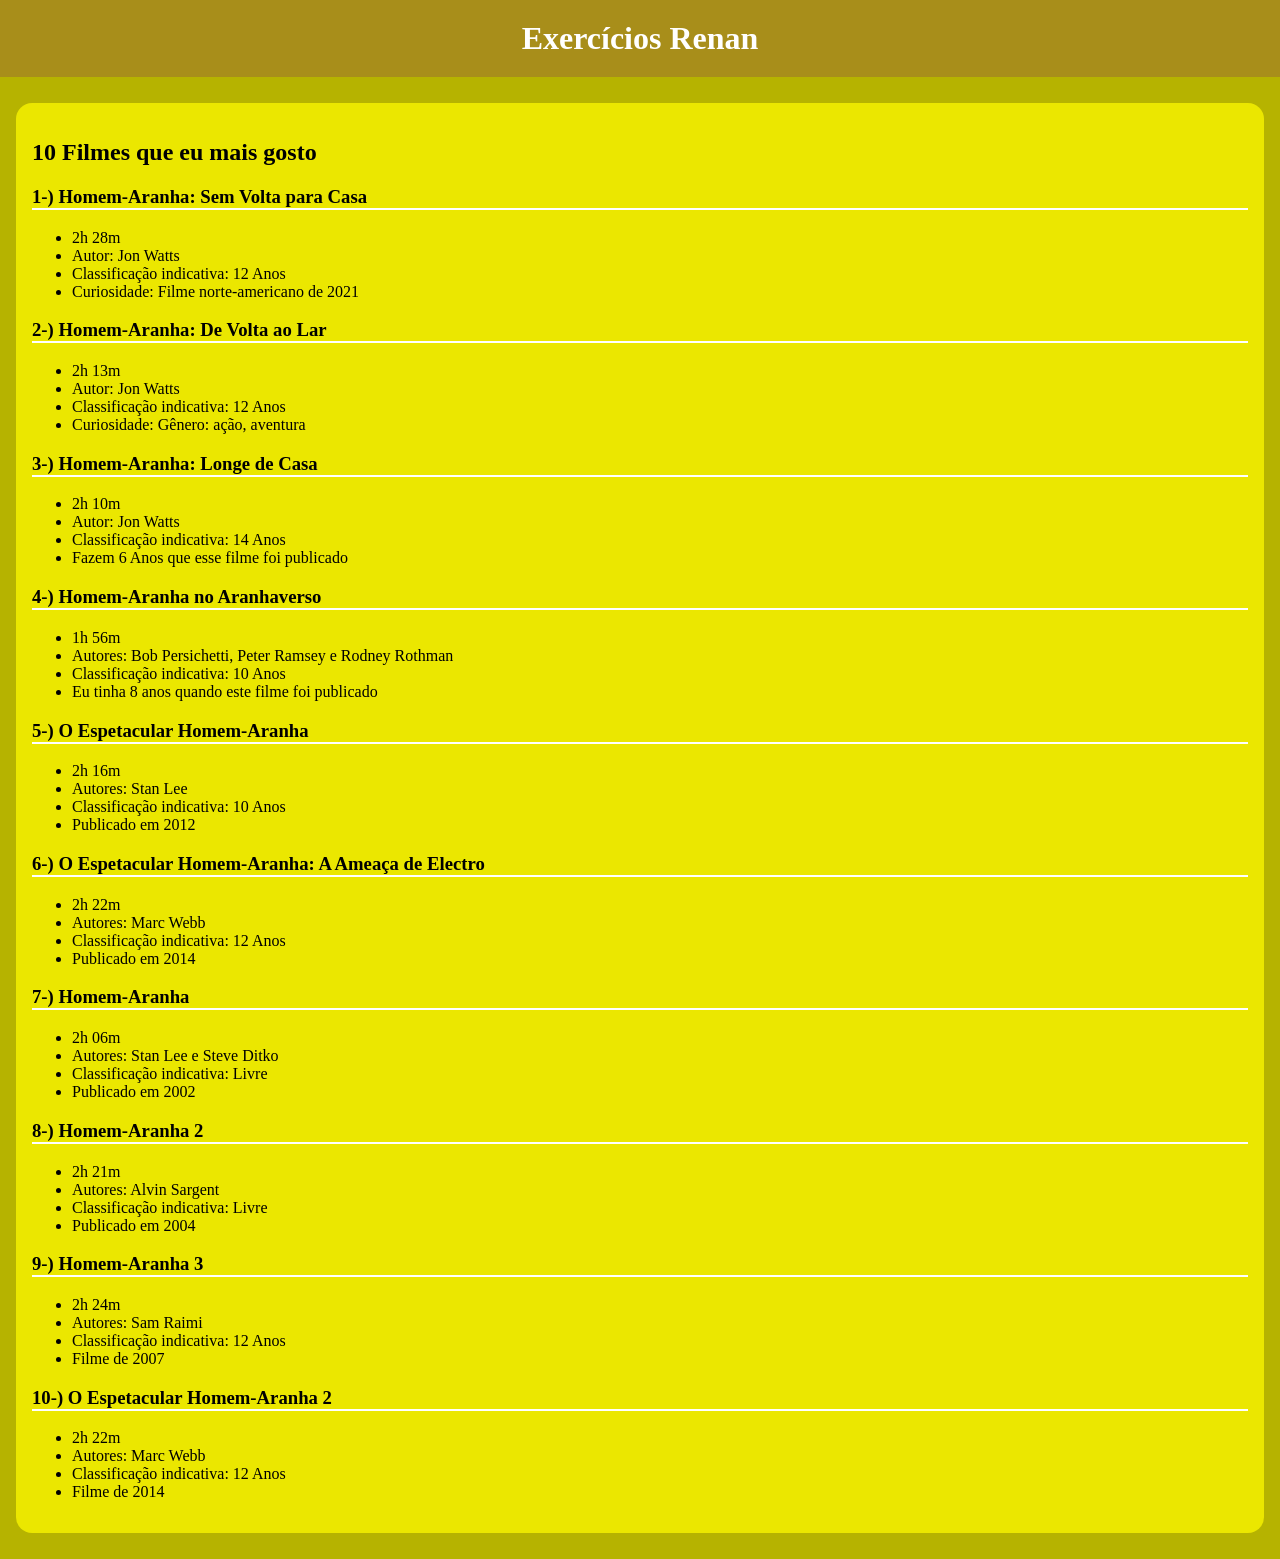
<file: 10Filmes.html>
<!DOCTYPE html>
<html lang="pt-br">
<head>
    <meta charset="UTF-8">
    <meta name="viewport" content="width=device-width, initial-scale=1.0">
    <title>10 Filmes que eu mais gosto</title>
</head>
<body>
    <link rel="stylesheet" href="./style/10Filmes.css">
   
    <!-- Cabeçalho -->
    <header>
        <h1>Exercícios Renan</h1>
    </header>
 
    <!-- Corpo da página -->
    <main>
        <section>
            <h2>10 Filmes que eu mais gosto</h2>
            <div class="container">
                <!-- Lista não ordenada -->
                <div>
                    <h3>1-) Homem-Aranha: Sem Volta para Casa</h3>
                    <ul>
                        <li>2h 28m</li>
                        <li>Autor: Jon Watts</li>
                        <li>Classificação indicativa: 12 Anos</li>
                        <li>Curiosidade: Filme norte-americano de 2021</li>
                    </ul>
                </div>
                <!-- Lista ordenada -->
                <div>
                    <h3>2-) Homem-Aranha: De Volta ao Lar</h3>
                    <ul>
                        <li>2h 13m</li>
                        <li>Autor: Jon Watts</li>
                        <li>Classificação indicativa: 12 Anos</li>
                        <li>Curiosidade: Gênero: ação, aventura</li>           
                    </ul>
                </div>
                <div>
                    <h3>3-) Homem-Aranha: Longe de Casa</h3>
                    <ul>
                        <li>2h 10m</li>
                        <li>Autor: Jon Watts</li>
                        <li>Classificação indicativa: 14 Anos</li>
                        <li>Fazem 6 Anos que esse filme foi publicado</li>           
                    </ul>
                </div>
                <div>
                    <h3>4-) Homem-Aranha no Aranhaverso</h3>
                    <ul>
                        <li>1h 56m</li>
                        <li>Autores: Bob Persichetti, Peter Ramsey e Rodney Rothman</li>
                        <li>Classificação indicativa: 10 Anos</li>
                        <li>Eu tinha 8 anos quando este filme foi publicado</li>           
                    </ul>
                </div>
                <div>
                    <h3>5-) O Espetacular Homem-Aranha</h3>
                    <ul>
                        <li>2h 16m</li>
                        <li>Autores: Stan Lee</li>
                        <li>Classificação indicativa: 10 Anos</li>
                        <li>Publicado em 2012</li>           
                    </ul>
                </div>
                <div>
                    <h3>6-) O Espetacular Homem-Aranha: A Ameaça de Electro</h3>
                    <ul>
                        <li>2h 22m</li>
                        <li>Autores: Marc Webb</li>
                        <li>Classificação indicativa: 12 Anos</li>
                        <li>Publicado em 2014</li>           
                    </ul>
                </div>
                <div>
                    <h3>7-) Homem-Aranha</h3>
                    <ul>
                        <li>2h 06m</li>
                        <li>Autores: Stan Lee e Steve Ditko</li>
                        <li>Classificação indicativa: Livre</li>
                        <li>Publicado em 2002</li>           
                    </ul>
                </div>
                 <div>
                    <h3>8-) Homem-Aranha 2</h3>
                    <ul>
                        <li>2h 21m</li>
                        <li>Autores: Alvin Sargent</li>
                        <li>Classificação indicativa: Livre</li>
                        <li>Publicado em 2004</li>           
                    </ul>
                </div>
                  <div>
                    <h3>9-) Homem-Aranha 3</h3>
                    <ul>
                        <li>2h 24m</li>
                        <li>Autores: Sam Raimi</li>
                        <li>Classificação indicativa: 12 Anos</li>
                        <li>Filme de 2007</li>           
                    </ul>
                </div>
                 <div>
                    <h3>10-) O Espetacular Homem-Aranha 2</h3>
                    <ul>
                        <li>2h 22m</li>
                        <li>Autores: Marc Webb</li>
                        <li>Classificação indicativa: 12 Anos</li>
                        <li>Filme de 2014</li>           
                    </ul>
                </div>


        </section>
 
 
</body>
</html>
</file>
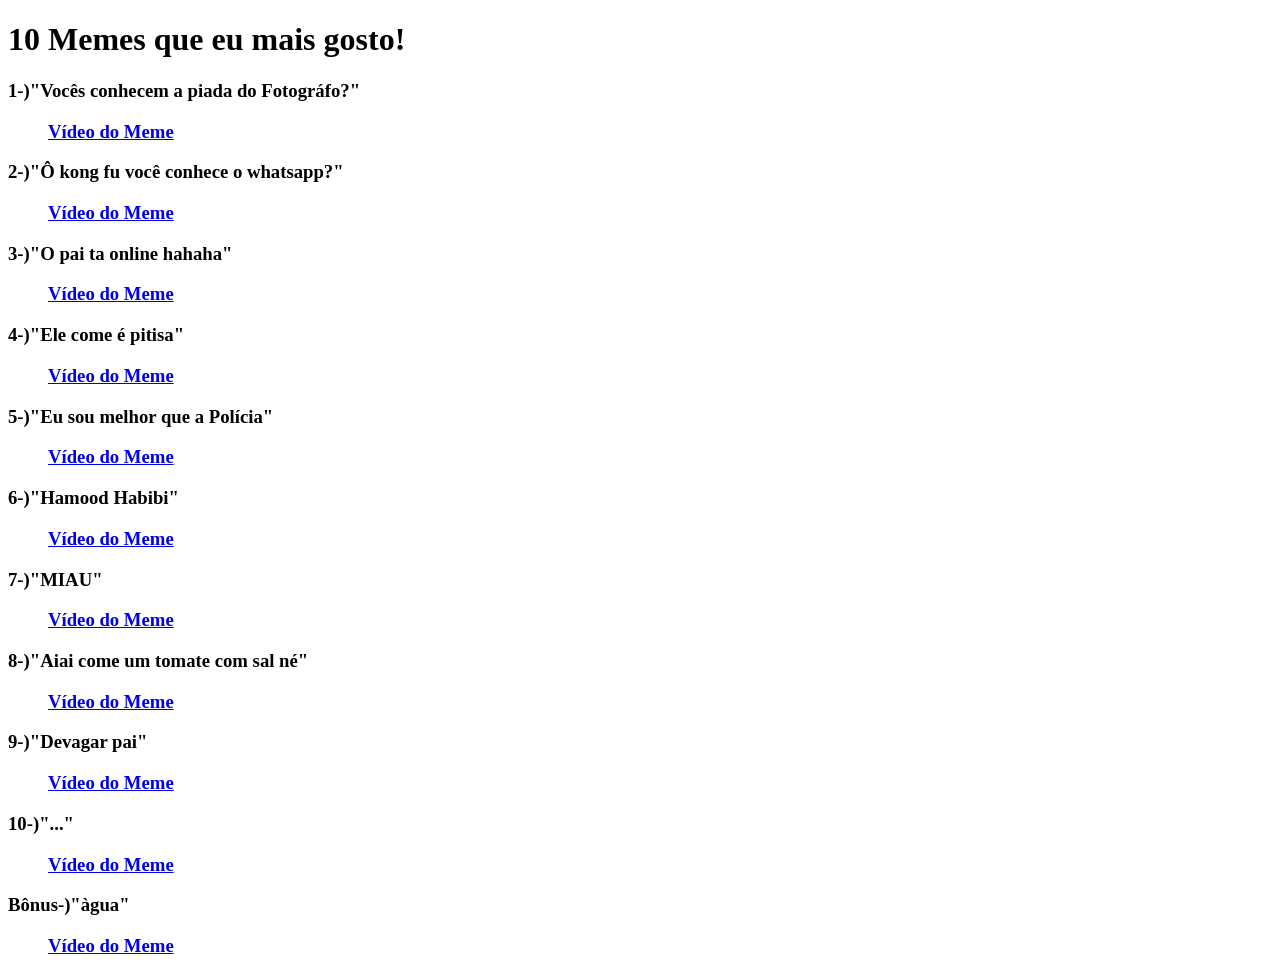
<file: 10Memes.html>
<!DOCTYPE html>
<html lang="en">
<head>
    <meta charset="UTF-8">
    <meta name="viewport" content="width=device-width, initial-scale=1.0">
    <title>10 Memes que eu mais gosto</title>
</head>
<body>
        <h1>10 Memes que eu mais gosto!</h1>

    <div>
            <h3>1-)"Vocês conhecem a piada do Fotográfo?" </h3>
            <ul>
            
          <a href="https://vt.tiktok.com/ZSfHCKpb6/" target="_blank"><h3>Vídeo do Meme</h3></a>
                                       
            </ul>
    </div>
    <div>
            <h3>2-)"Ô kong fu você conhece o whatsapp?" </h3>
            <ul>
            
          <a href="https://www.tiktok.com/@lucas____memes/video/7263147869111127302?is_from_webapp=1&sender_device=pc" target="_blank"><h3>Vídeo do Meme</h3></a>
                                       
            </ul>
    </div>
    <div>
            <h3>3-)"O pai ta online hahaha" </h3>
            <ul>
            
          <a href="https://www.tiktok.com/@aleatrio.2.05/video/7297054249375124742?is_from_webapp=1&sender_device=pc" target="_blank"><h3>Vídeo do Meme</h3></a>
                                       
            </ul>
    </div>
    <div>
            <h3>4-)"Ele come é pitisa" </h3>
            <ul>
            
          <a href="https://www.tiktok.com/@yan_015/video/7563047344480980242?is_from_webapp=1&sender_device=pc" target="_blank"><h3>Vídeo do Meme</h3></a>
                                       
            </ul>
    </div>
    <div>
            <h3>5-)"Eu sou melhor que a Polícia" </h3>
            <ul>
            
          <a href="https://www.tiktok.com/@yurizin2245/video/7506712617566686469?is_from_webapp=1&sender_device=pc" target="_blank"><h3>Vídeo do Meme</h3></a>
                                       
            </ul>
    </div>
    <div>
            <h3>6-)"Hamood Habibi" </h3>
            <ul>
            
          <a href="https://www.tiktok.com/@vitoxb/video/7541594446765346053?is_from_webapp=1&sender_device=pc" target="_blank"><h3>Vídeo do Meme</h3></a>
                                       
            </ul>
    </div>
    <div>
            <h3>7-)"MIAU" </h3>
            <ul>
            
          <a href="https://www.tiktok.com/@xitiposti.kkkkkkk/video/7571633614287424788?is_from_webapp=1&sender_device=pc" target="_blank"><h3>Vídeo do Meme</h3></a>
                                       
            </ul>
    </div>
    <div>
            <h3>8-)"Aiai come um tomate com sal né" </h3>
            <ul>
            
          <a href="https://www.tiktok.com/@xitiposti.kkkkkkk/video/7575350271430184213?is_from_webapp=1&sender_device=pc" target="_blank"><h3>Vídeo do Meme</h3></a>
                                       
            </ul>
    </div>
    <div>
            <h3>9-)"Devagar pai" </h3>
            <ul>
            
          <a href="https://www.tiktok.com/@kennysalazzarl/video/7323303579932986630?is_from_webapp=1&sender_device=pc" target="_blank"><h3>Vídeo do Meme</h3></a>
                                       
            </ul>
    </div>
    <div>
            <h3>10-)"..." </h3>
            <ul>
            
          <a href="https://www.tiktok.com/@xitiposti.kkkkkkk/video/7569406796243275029?is_from_webapp=1&sender_device=pc" target="_blank"><h3>Vídeo do Meme</h3></a>
                                       
            </ul>
    </div>
    <div>
            <h3>Bônus-)"àgua" </h3>
            <ul>
            
          <a href="https://www.tiktok.com/@selfmadepd_/video/7561129896118848798?is_from_webapp=1&sender_device=pc" target="_blank"><h3>Vídeo do Meme</h3></a>
                                       
            </ul>
    </div>
</body>
</html>
</file>
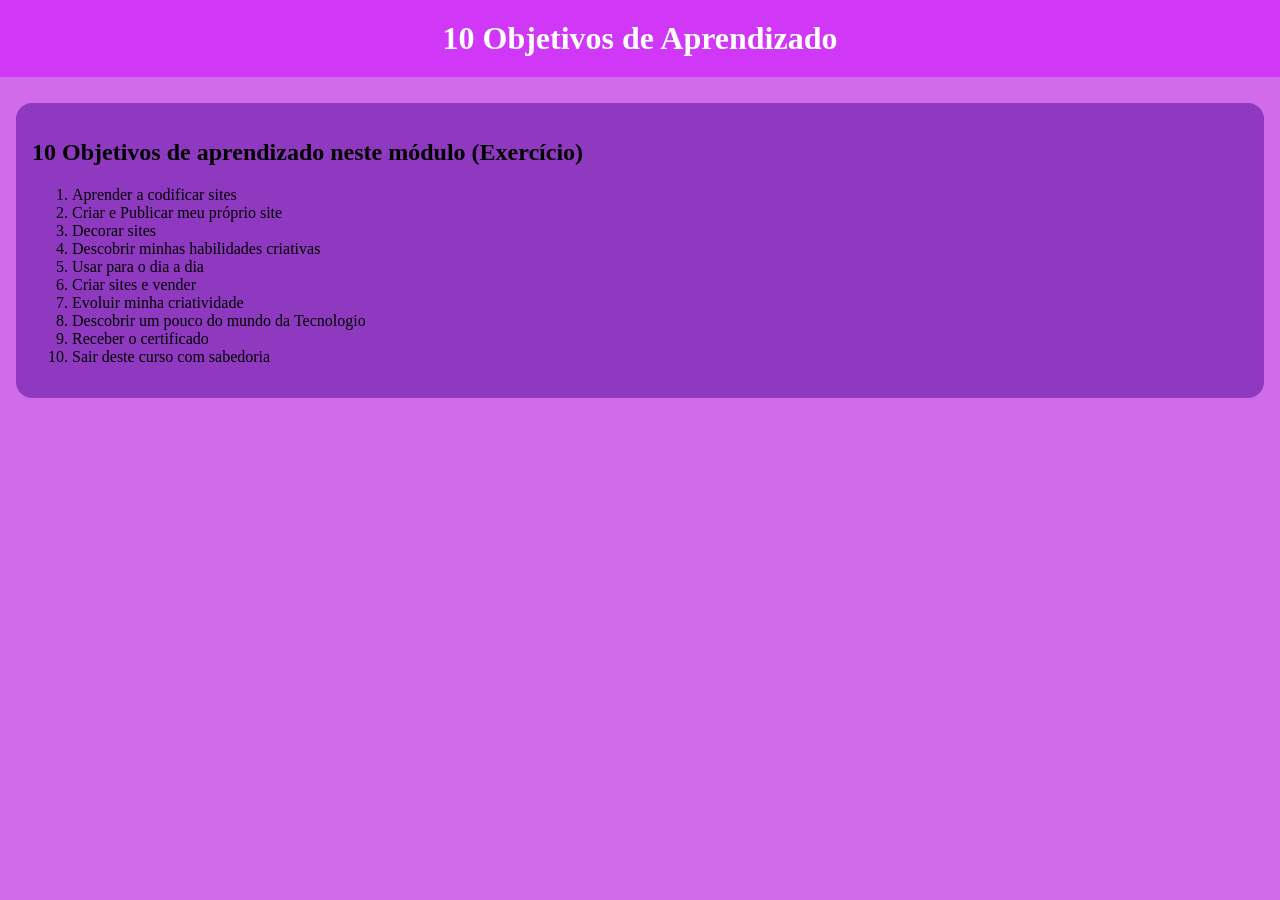
<file: 10Objetivos.html>
<!DOCTYPE html>
<html lang="pt-br">
<head>
    <meta charset="UTF-8">
    <meta name="viewport" content="width=device-width, initial-scale=1.0">
    <title>10 Objetivos no curso</title>
</head>
<body>
    <link rel="stylesheet" href="./style/10Objetivos.css">
   
    <!-- Cabeçalho -->
    <header>
        <h1>10 Objetivos de Aprendizado</h1>
    </header>
 
    <!-- Corpo da página -->
    <main>
        <section>
            <h2>10 Objetivos de aprendizado neste módulo (Exercício)</h2>
            <div class="container">
                <!-- Lista ordenada -->
                <div>
                    <ol>
                       
                        <li>Aprender a codificar sites</li>
                        <li>Criar e Publicar meu próprio site</li>
                        <li>Decorar sites</li>
                        <li>Descobrir minhas habilidades criativas</li>
                        <li>Usar para o dia a dia</li>
                        <li>Criar sites e vender</li>
                        <li>Evoluir minha criatividade</li>
                        <li>Descobrir um pouco do mundo da Tecnologio</li>
                        <li>Receber o certificado</li>
                        <li>Sair deste curso com sabedoria</li>
                    </ol>
                </div>
            </div>
        </section>
 
 
</body>
</html>
</file>
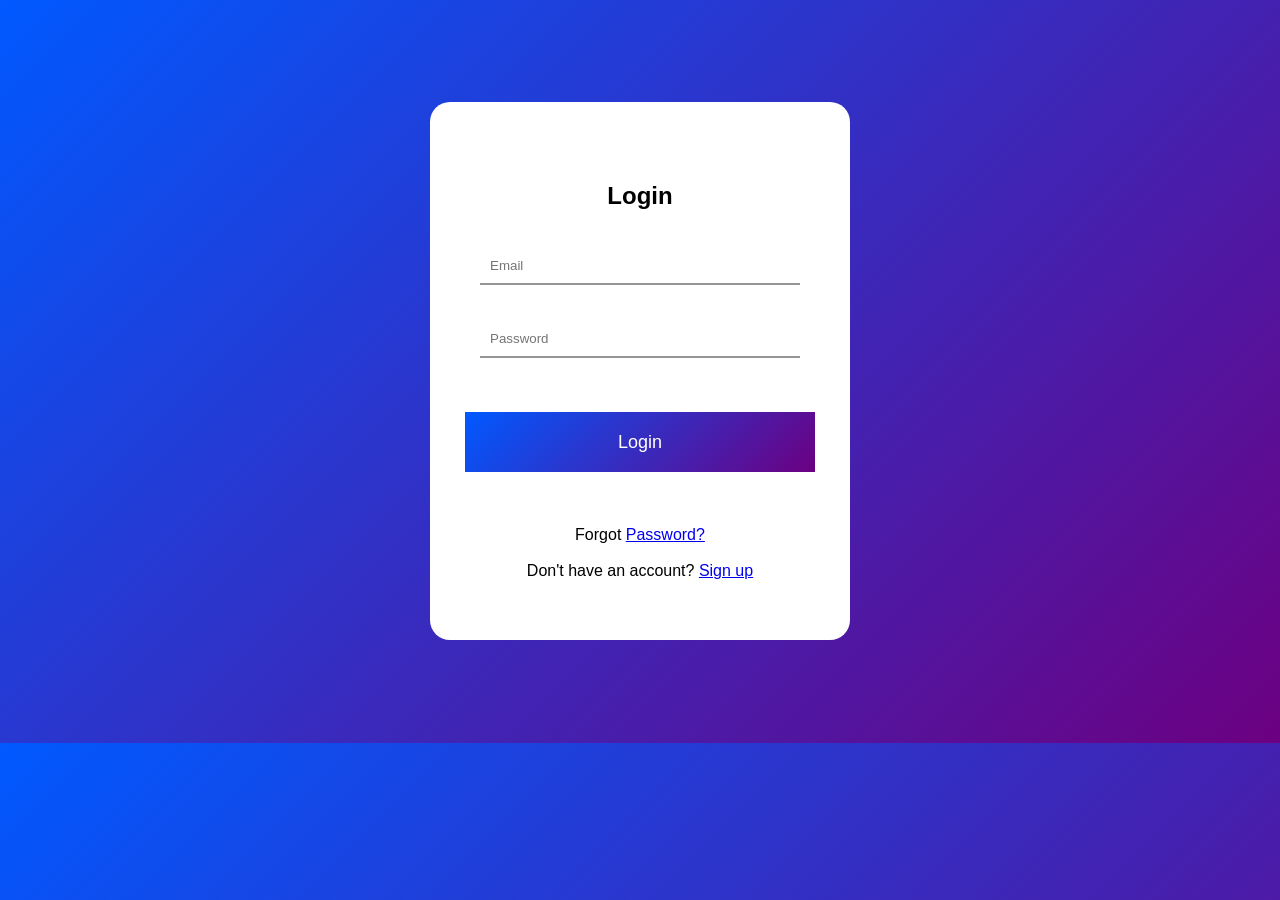
<file: exercicio1.html>
<!DOCTYPE html>
<html lang="pt-br">

<head>
    <meta charset="UTF-8">
    <meta name="viewport" content="width=device-width, initial-scale=1.0">
    <title>Ecercício Avaliativo 1</title>
</head>

<body>
    <link rel="stylesheet" href="./exercicio1.css">

    <!-- Corpo da página -->
    <main>
        <section>
            <h1>Login</h1>
            <br>
            <div class="box">
                <form action="">
                    <!-- input= caixa do formulário -->
                    <div class="inputBox">

                        <input type="text" name="Email" placeholder="Email">

                    </div>
                    <br>
                    <br>

                    <div class="inputBox">

                        <input type="password" name="Password" placeholder="Password">

                    </div>
                </form>
                <br>
                <br>
                <br>
                <button>Login</button>
                <br>
                <br>
                <br>
                <br>
                Forgot <a href="labubonicos.1234html">Password?</a>
                <br>
                <br>
                Don't have an account? <a href="labubonicozinhos.1234html">Sign up</a>
        </section>
    </main>

</body>

</html>
</file>
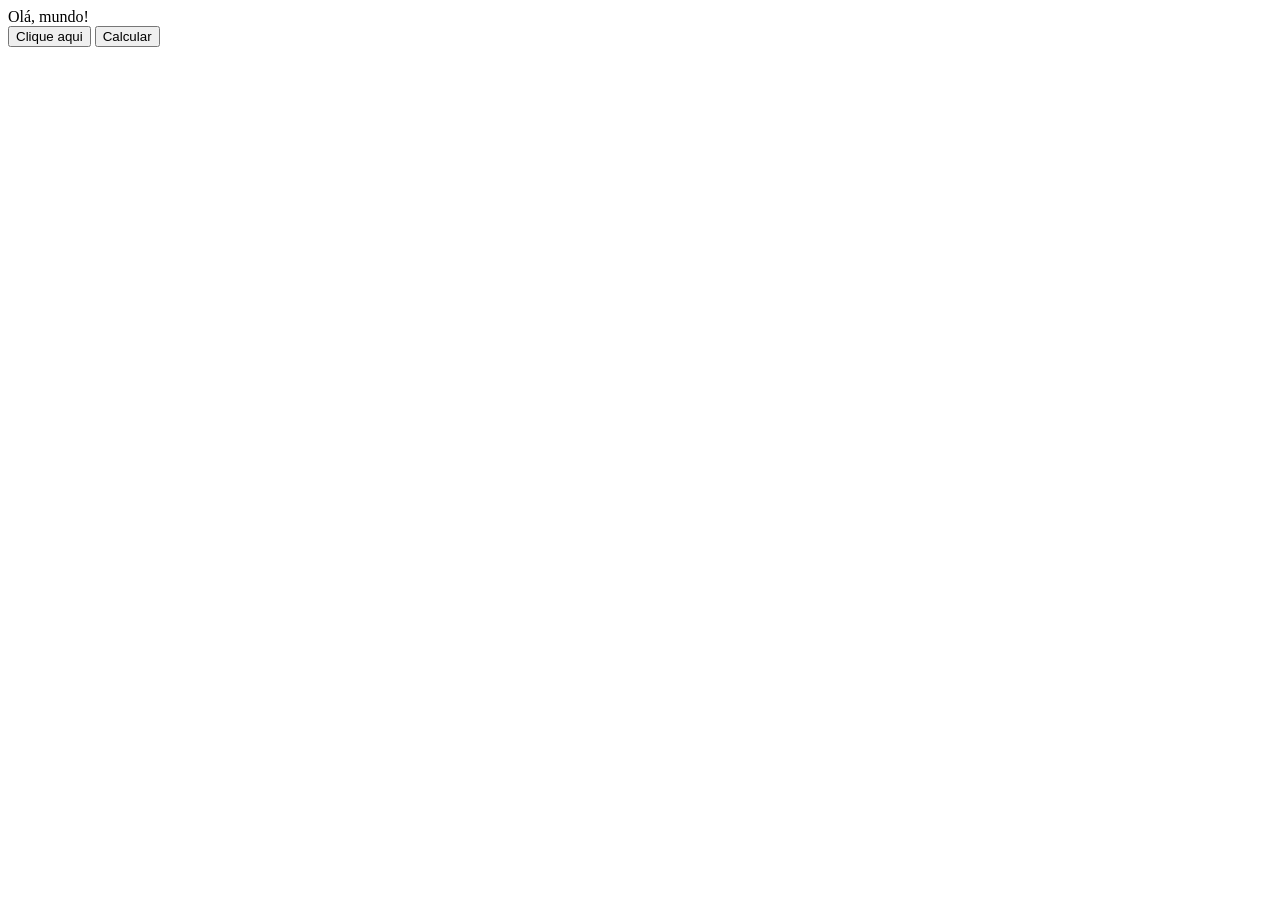
<file: SiteAntonio.html>
<!DOCTYPE html>
<html lang="pt-br">
<head>
  <title>Meu Site</title>
  <meta charset="utf-8">
  <meta http-equiv="Content-type"  content="text/html">
</head>
<body>
  <header>Olá, mundo!</header>
  <script src="script.js"></script>
  <button onclick="aviso();">Clique aqui</button>
  <button onclick="calculo();">Calcular</button>
</body>
</html>
</file>
<file: style/10Filmes.css>
body {
   background-color: rgb(182, 179, 0);
   font-family: Georgia, 'Times New Roman', Times, serif;
   margin: 0;
}
header {
    background-color: rgb(168, 142, 26);
    color: rgb(255, 255, 255);
    text-align: center;
    padding: 20px;
}
header a {
text-decoration: none;
    color: rgb(230, 230, 230);
    background-color: rgb(206, 221, 0);
    padding: 5px 20px;
    border-radius: 3px;
}
header a:hover{
     background-color: rgb(176, 179, 15);
}
h1 {
/* margin-bottom:10px; } */
    margin: 0 10px;
/* Para referenciar Id é com # */}
main {
    padding: 16px;
}
section {
background-color: rgb(235, 231, 0);
border-radius: 16px;
margin: 10px 0;
padding: 16px;
}
 
section h3 {
    border-bottom: 2px solid rgb(255, 255, 255);
}
#exemploid{
    background-color: rgb(194, 197, 13)
}
/* Para referenciar clase é com. */
.exemploclass {
    background-color: rgb(164, 199, 7);
}
</file>
<file: style/10Objetivos.css>
body {
   background-color: rgb(208, 108, 233);
   font-family: Georgia, 'Times New Roman', Times, serif;
   margin: 0;
}
header {
    background-color: rgb(208, 55, 247);
    color: rgb(255, 255, 255);
    text-align: center;
    padding: 20px;
}
header a {
text-decoration: none;
    color: rgb(140, 74, 184);
    background-color: rgb(156, 39, 185);
    padding: 5px 20px;
    border-radius: 3px;
}
h1 {
/* margin-bottom:10px; } */
    margin: 0 10px;
/* Para referenciar Id é com # */}
main {
    padding: 16px;
}
section {
background-color: rgb(142, 57, 192);
border-radius: 16px;
margin: 10px 0;
padding: 16px;
}
section h3 {
    border-bottom: 2px solid rgb(175, 63, 197);
}
/* Para referenciar classe é com. */

h4  {
    color: rgb(172, 47, 230);
    
}
</file>
<file: exercicio1.css>
body {
    font-family: Arial, sans-serif;
    background: linear-gradient(135deg, rgb(0, 89, 255), rgb(108, 0, 129));
    margin: 0;
}

main {
    margin: 0 auto;
    margin-top: 8vw;
    margin-bottom: 8vw;
    padding: 60px 20px;
    width: 380px;
    background-color: rgb(255, 255, 255);
    border-radius: 20px;
    text-align: center;
}

main input {
    border: none;
  border-bottom: 2px solid #979494;
  outline: none;
  padding: 10px;
  background: transparent;
  width: 300px;
}

button {
    color: white;
    background: linear-gradient(135deg, rgb(0, 89, 255), rgb(108, 0, 129));
    padding: 15px 30px;
    font-size: 18px;
    width: 350px;
    height: 60px;
    border: none;
    cursor: pointer;
}
</file>
